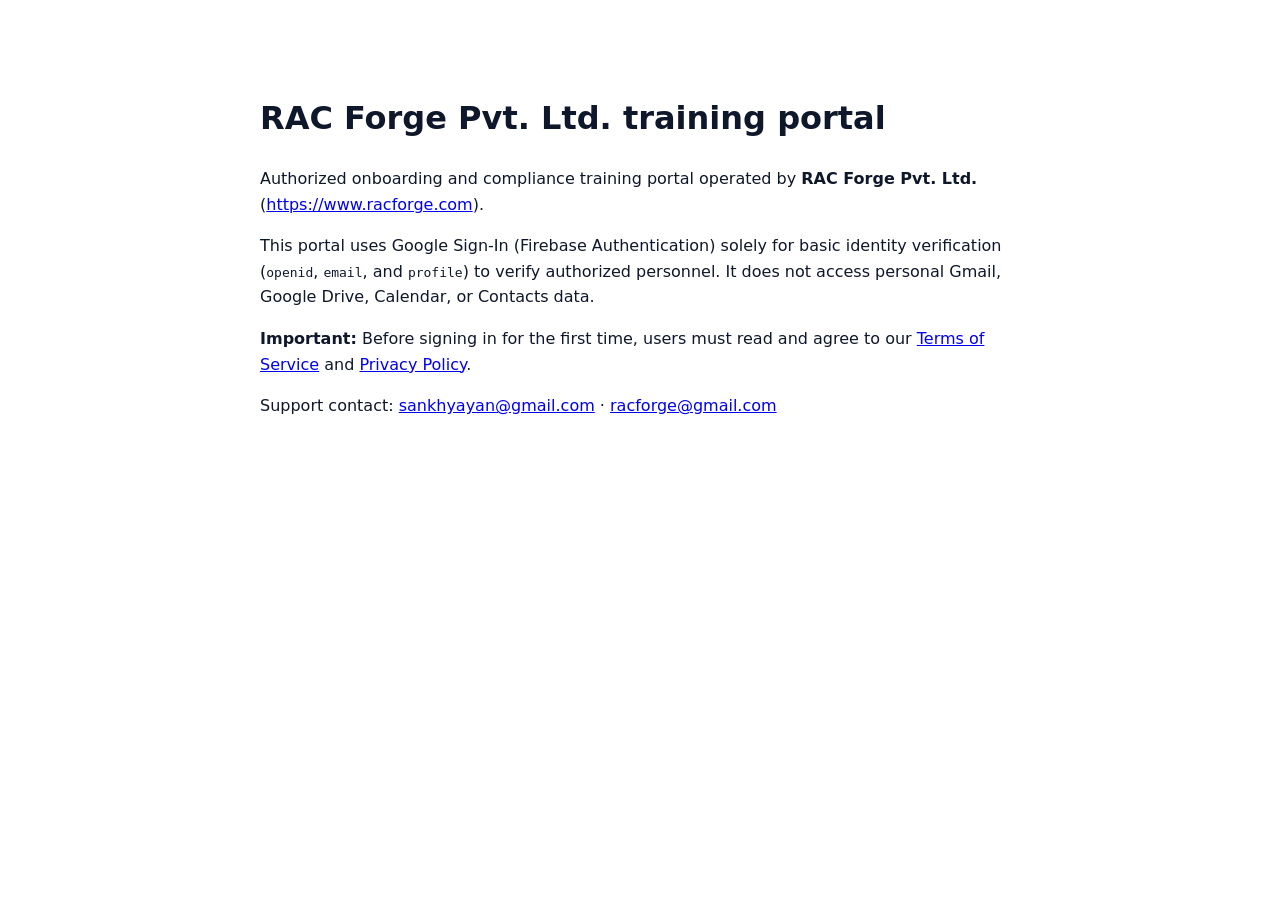
<file: index.html>
<!doctype html>
<html lang="en">
  <head>
    <meta charset="UTF-8" />
    <meta name="viewport" content="width=device-width, initial-scale=1.0" />
    <title>RAC Forge Pvt. Ltd. training portal — RAC Forge Pvt. Ltd.</title>
    <link
      rel="icon"
      type="image/jpeg"
      href="/assets/aistudio/WhatsApp_Image_2025-08-31_at_21.09.34_e5c377f5_8bf07ac9.jpg"
    />
    <meta
      name="description"
      content="RAC Forge Pvt. Ltd. training portal (https://training.racforge.com) — Authorized onboarding and compliance learning portal operated by RAC Forge Pvt. Ltd. (https://www.racforge.com)."
    />
    <meta property="og:title" content="RAC Forge Pvt. Ltd. training portal" />
    <meta
      property="og:description"
      content="Authorized onboarding and compliance learning portal operated by RAC Forge Pvt. Ltd. (https://www.racforge.com)."
    />
    <meta property="og:type" content="website" />
    <meta name="twitter:card" content="summary_large_image" />
    <link rel="preconnect" href="https://fonts.googleapis.com" />
    <link rel="preconnect" href="https://fonts.gstatic.com" crossorigin />
    <link
      href="https://fonts.googleapis.com/css2?family=DM+Sans:ital,opsz,wght@0,9..40,400..700;1,9..40,400..700&family=JetBrains+Mono:wght@400;500;600&family=Plus+Jakarta+Sans:wght@500;600;700&display=swap"
      rel="stylesheet"
    />
  </head>
  <body class="bg-slate-50 text-slate-900 antialiased selection:bg-teal-100 selection:text-slate-900">
    <div id="root">
      <!-- Semantic fallback for non-JS crawlers (e.g., Google OAuth verification); immediately replaced by React on load -->
      <main style="max-width:760px;margin:48px auto;padding:24px;font-family:system-ui,sans-serif;color:#0f172a;line-height:1.6;">
        <h1>RAC Forge Pvt. Ltd. training portal</h1>
        <p>
          Authorized onboarding and compliance training portal operated by
          <strong>RAC Forge Pvt. Ltd.</strong>
          (<a href="https://www.racforge.com">https://www.racforge.com</a>).
        </p>
        <p>
          This portal uses Google Sign-In (Firebase Authentication) solely for basic identity
          verification (<code>openid</code>, <code>email</code>, and <code>profile</code>) to verify
          authorized personnel. It does not access personal Gmail, Google Drive, Calendar, or Contacts data.
        </p>
        <p>
          <strong>Important:</strong> Before signing in for the first time, users must read and agree to our
          <a href="/terms">Terms of Service</a> and <a href="/privacy">Privacy Policy</a>.
        </p>
        <p>
          Support contact: <a href="mailto:sankhyayan@gmail.com">sankhyayan@gmail.com</a> ·
          <a href="mailto:racforge@gmail.com">racforge@gmail.com</a>
        </p>
      </main>
    </div>
    <script type="module" src="/src/main.tsx"></script>
  </body>
</html>
</file>
